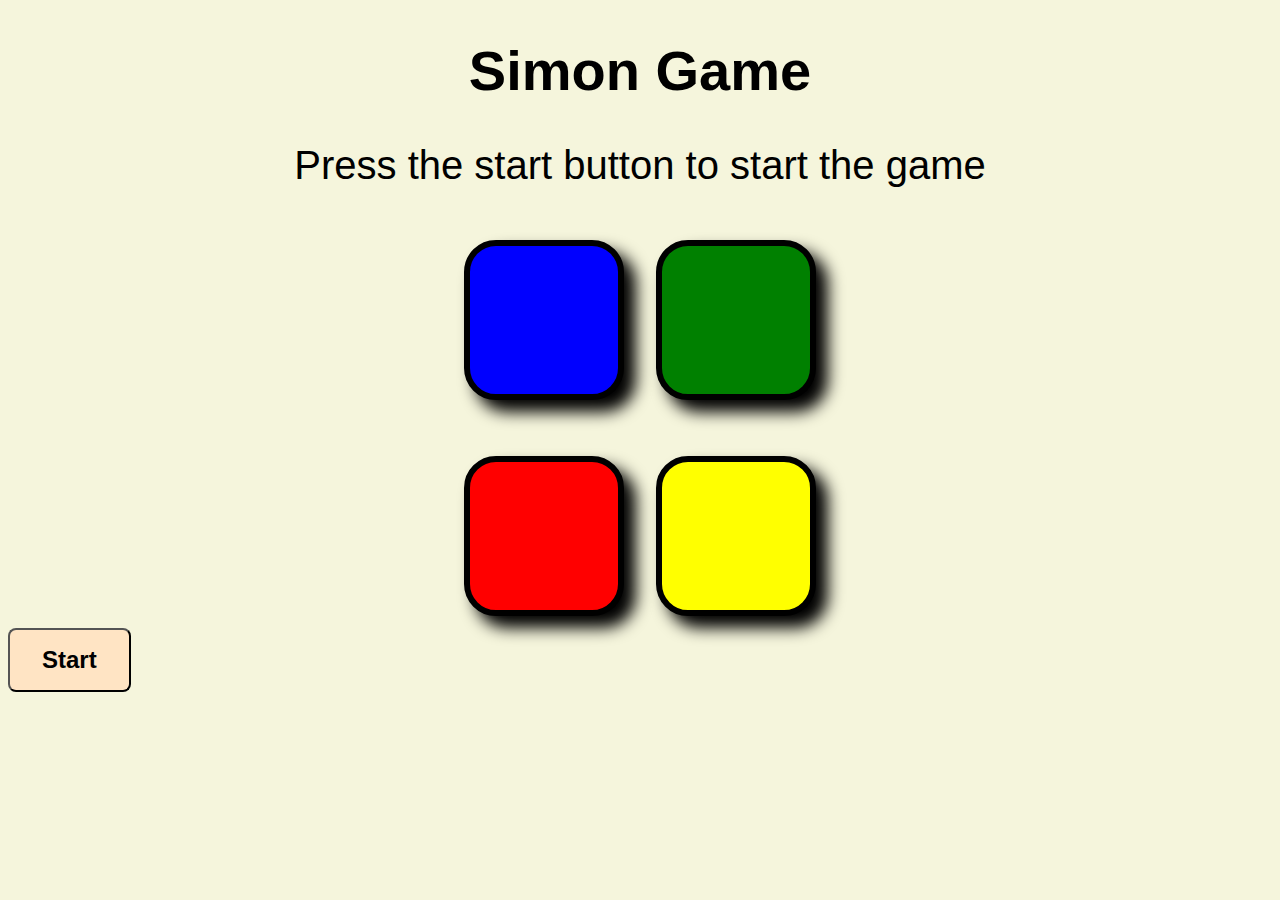
<file: index.html>
<!DOCTYPE html>
<html lang="en">
<head>
    <meta charset="UTF-8">
    <meta name="viewport" content="width=device-width, initial-scale=1.0">
    <title>Document</title>
    <link rel="stylesheet" href="style.css">
</head>
<body>
    <h1>Simon Game</h1>
    <p id="level-display">Press the start button to start the game</p>
    <h2 id="score-display"></h2>
    <div class="colors-container">
        <button class="colors" id="blue"></button>
        <button class="colors" id="green"></button>
        <button class="colors" id="red"></button>
        <button class="colors" id="yellow"></button>
    </div>
    <button id="btn">Start</button>

    <script src="script.js"></script>
</body>
</html>
</file>
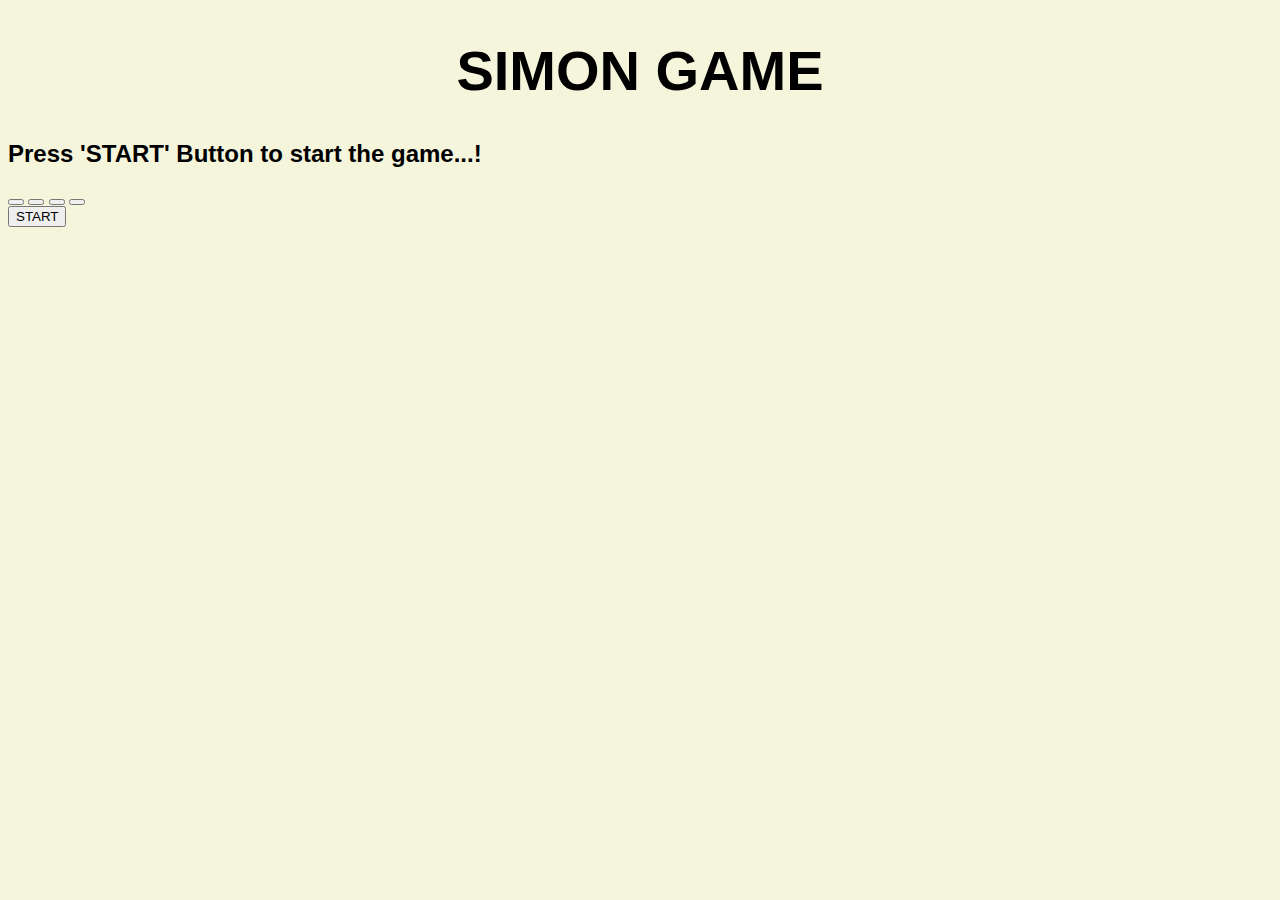
<file: sumit.html>
<!DOCTYPE html>
<html lang="en">
<head>
    <meta charset="UTF-8">
    <meta name="viewport" content="width=device-width, initial-scale=1.0">
    <title>Simon Game</title>
    <link rel="stylesheet" href="style.css">
</head>
<body>
    <div class="container">
        <h1>SIMON GAME</h1>
        <h2>Press 'START' Button to start the game...!</h2>
        <div class="box">
            <div class="game-box">
                <button id="box1"></button>
                <button id="box2"></button>
                <button id="box3"></button>
                <button id="box4"></button>
            </div>
            <button id="start-btn">START</button>
        </div>
    </div>
    <script src="script.js"></script>
</body>
</html>
</file>
<file: style.css>
* {
    font-family:'Franklin Gothic Medium', 'Arial Narrow', Arial, sans-serif
}

body {
    background-color: beige;
}

h1 {
    text-align: center;
    font-size: 3.5rem;
}

#score-display {
    text-align: center;
}

#level-display {
    text-align: center;    
    font-size: 2.5rem;
}

.colors-container {
    display: flex;
    flex-direction: row;
    flex-wrap: wrap;
    width: 25rem;
    height: 25rem;
    gap: 2rem;
    align-items: center;
    justify-content: center;
    margin-inline: auto;
}

.colors {
    height: 10rem;
    width: 10rem;
    border: solid 0.4rem black;
    border-radius: 2rem;
    box-shadow: 0.7rem 0.7rem 1rem black;
}

@keyframes blink {
    50% {
        background-color: red;
    }
}

#blue {
    background-color: blue;
}

#green {
    background-color: green;
}

#red {
    background-color: red;
}

#yellow {
    background-color: yellow;
}

#btn {
    padding-inline: 2rem;
    padding-block: 1rem;
    font-weight: 700;
    font-size: x-large;
    border-radius: 0.5rem;
    background-color: bisque;
    margin-inline: auto;
}

.colors:hover {
    cursor: pointer;
}

#btn:hover {
    transform: scale(1.15);
    cursor: pointer;
    transition-duration: 0.5s;
    border-radius: 2rem;
}
</file>
